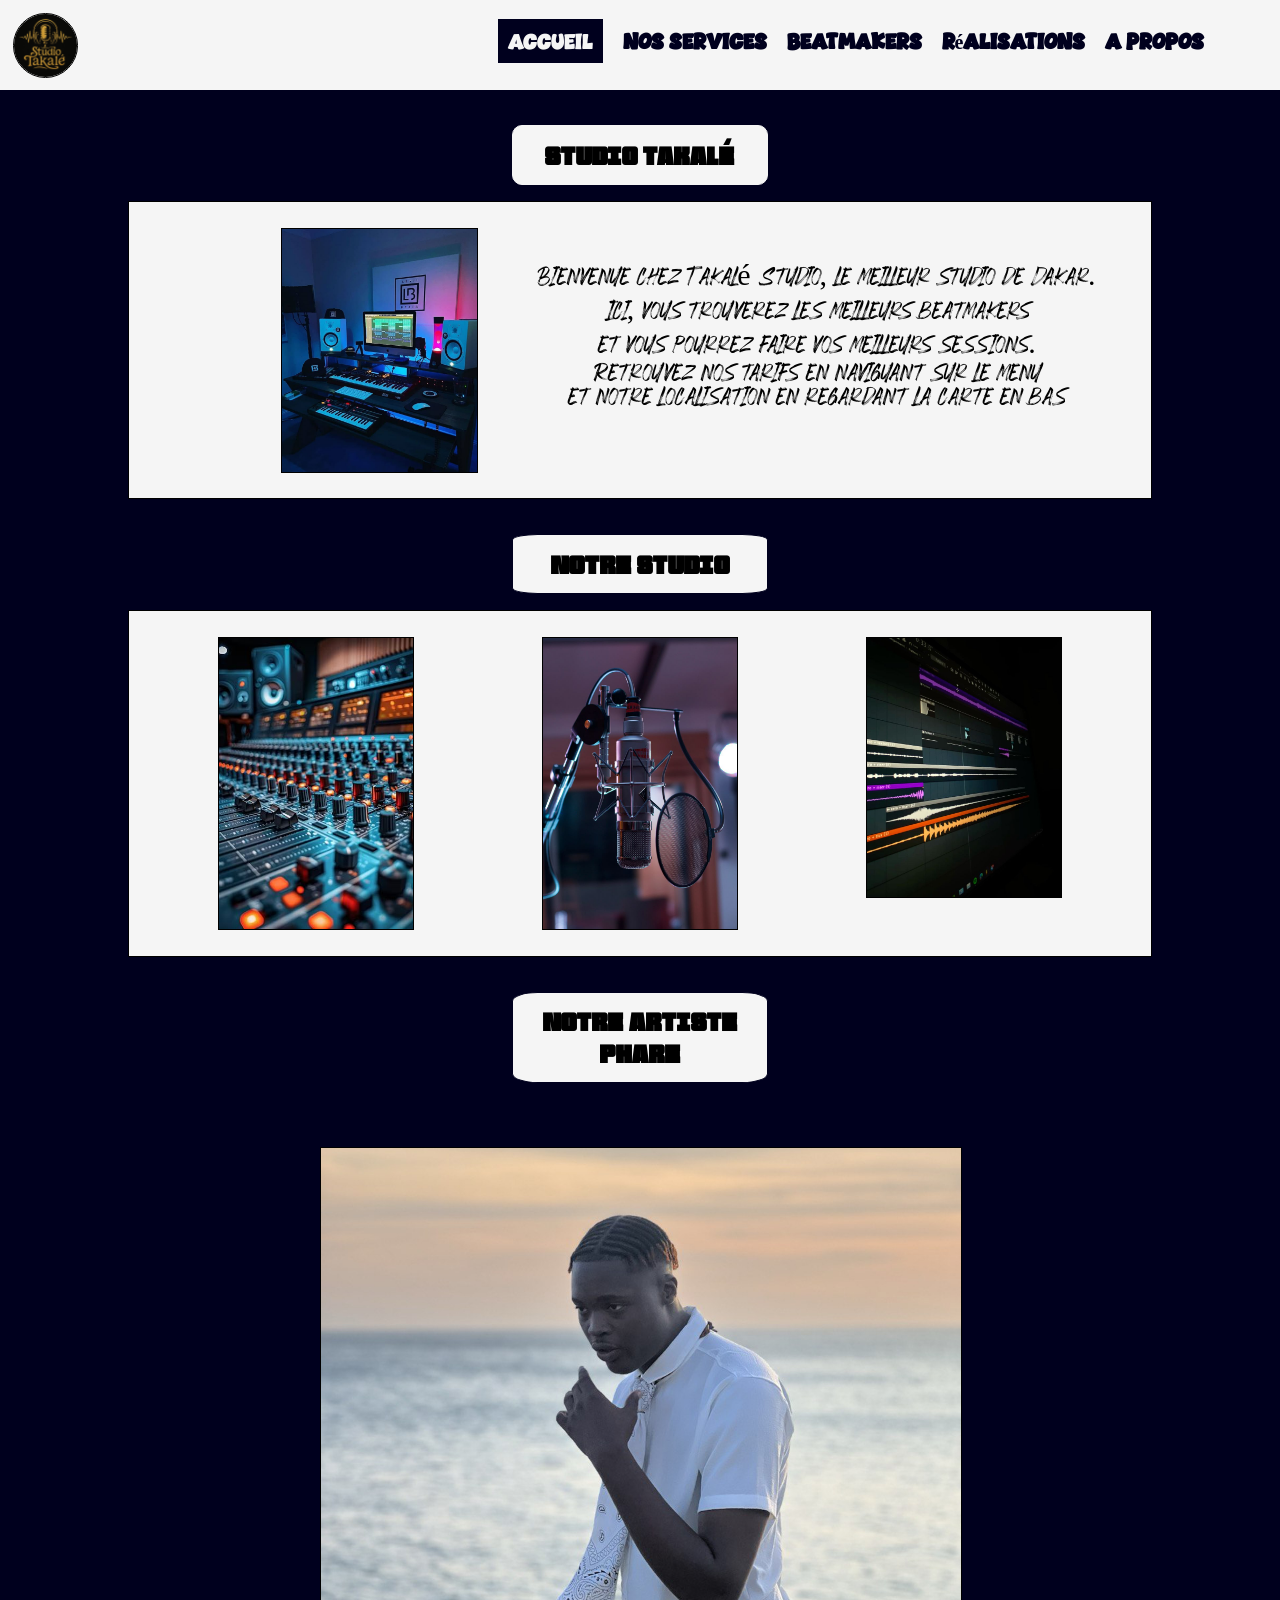
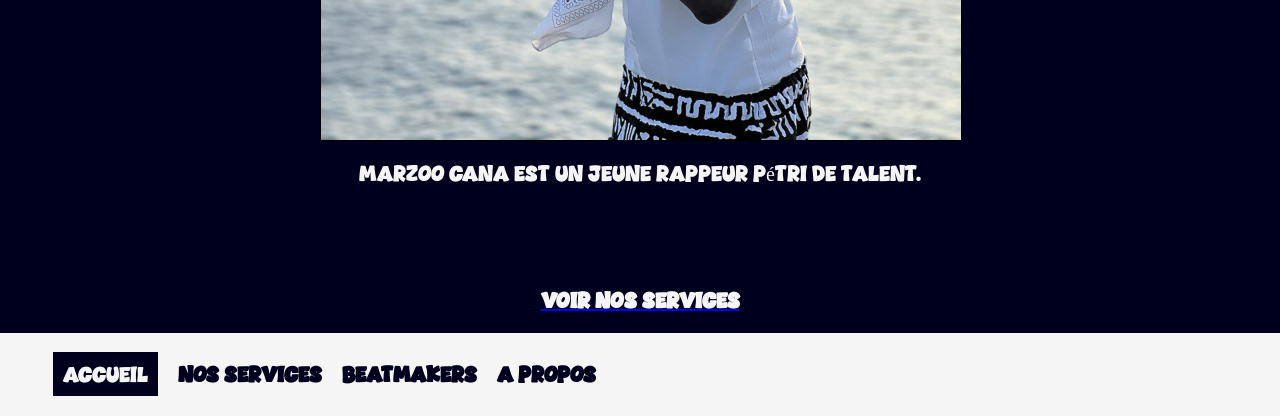
<file: Studio takalé/RoueLibre.html>
<!DOCTYPE html>
<html lang="en">
<head>
    <meta charset="UTF-8">
    <meta name="viewport" content="width=device-width, initial-scale=1.0">
    <link rel="stylesheet" href="style/rouelibre.css">
    <title>Studio Takalé</title>
</head>
<body>
    <div id="haut">
        <img src="Médias/takalé.jpeg" alt="Logo Takalé" id="logo">
        <ul>
        <li id="nav"><a href="RoueLibre.html" class="actual">Accueil</a></li>
        <li id="nav"><a href="rouelibreservices.html" class="a">Nos services</a></li>
        <li id="nav"><a href="rouelibrebeatmakers.html" class="a">Beatmakers</a></li>
        <li id="nav"><a href="rouelibrerealisations.html" class="a">Réalisations</a></li>
        <li id="nav"><a href="rouelibreapropos.html" class="a">A propos</a></li>
        </ul>
    </div>
    <br>
    <h1 class="takale">Studio Takalé</h1>
    <div id="milieu">
        <img src="Médias/10 Modern Home Studio Setups That Nail The Vibe.jfif" alt="" id="studio">
        <p id="description">Bienvenue chez Takalé Studio, le meilleur studio de Dakar. <br>
        Ici, vous trouverez les meilleurs beatmakers <br> et vous pourrez faire vos meilleurs sessions. <br>
        Retrouvez nos tarifs en naviguant sur le menu <br> et notre localisation en regardant la carte en bas</p>
    </div>
    <br>
    <h1>Notre Studio</h1>
    <div id="image">
        <img src="Médias/Ai generated Photos - Download Free High-Quality Pictures _ Freepik.jfif" alt="Un studio moderne">
        <img src="Médias/Best microphones for recording 2023_ top studio mics for instruments, vocals and more.jfif" alt="Des micros de qualité">
        <img src="Médias/beats.jpeg" alt="Des beats de qualité">
    </div>
    <br>
    <div id="artiste">
        <h1>Notre Artiste Phare</h1>
        <img src="Médias/marzoo.jpg" alt="" id="rappeur">
        <p id="maar">Marzoo Cana est un jeune rappeur pétri de talent.</p>
    </div>
    <br>
    <a href="rouelibreservices.html"><h3>VOIR NOS SERVICES</h3></a>
    <div id="haut" class="bas">
        <ul>
        <li id="nav"><a href="RoueLibre.html" class="actual">Accueil</a></li>
        <li id="nav"><a href="rouelibreservices.html" class="a">Nos services</a></li>
        <li id="nav"><a href="rouelibrebeatmakers.html" class="a">Beatmakers</a></li>
        <li id="nav"><a href="rouelibreapropos.html" class="a">A propos</a></li>
        </ul>
    </div>
</body>
</html>
</file>
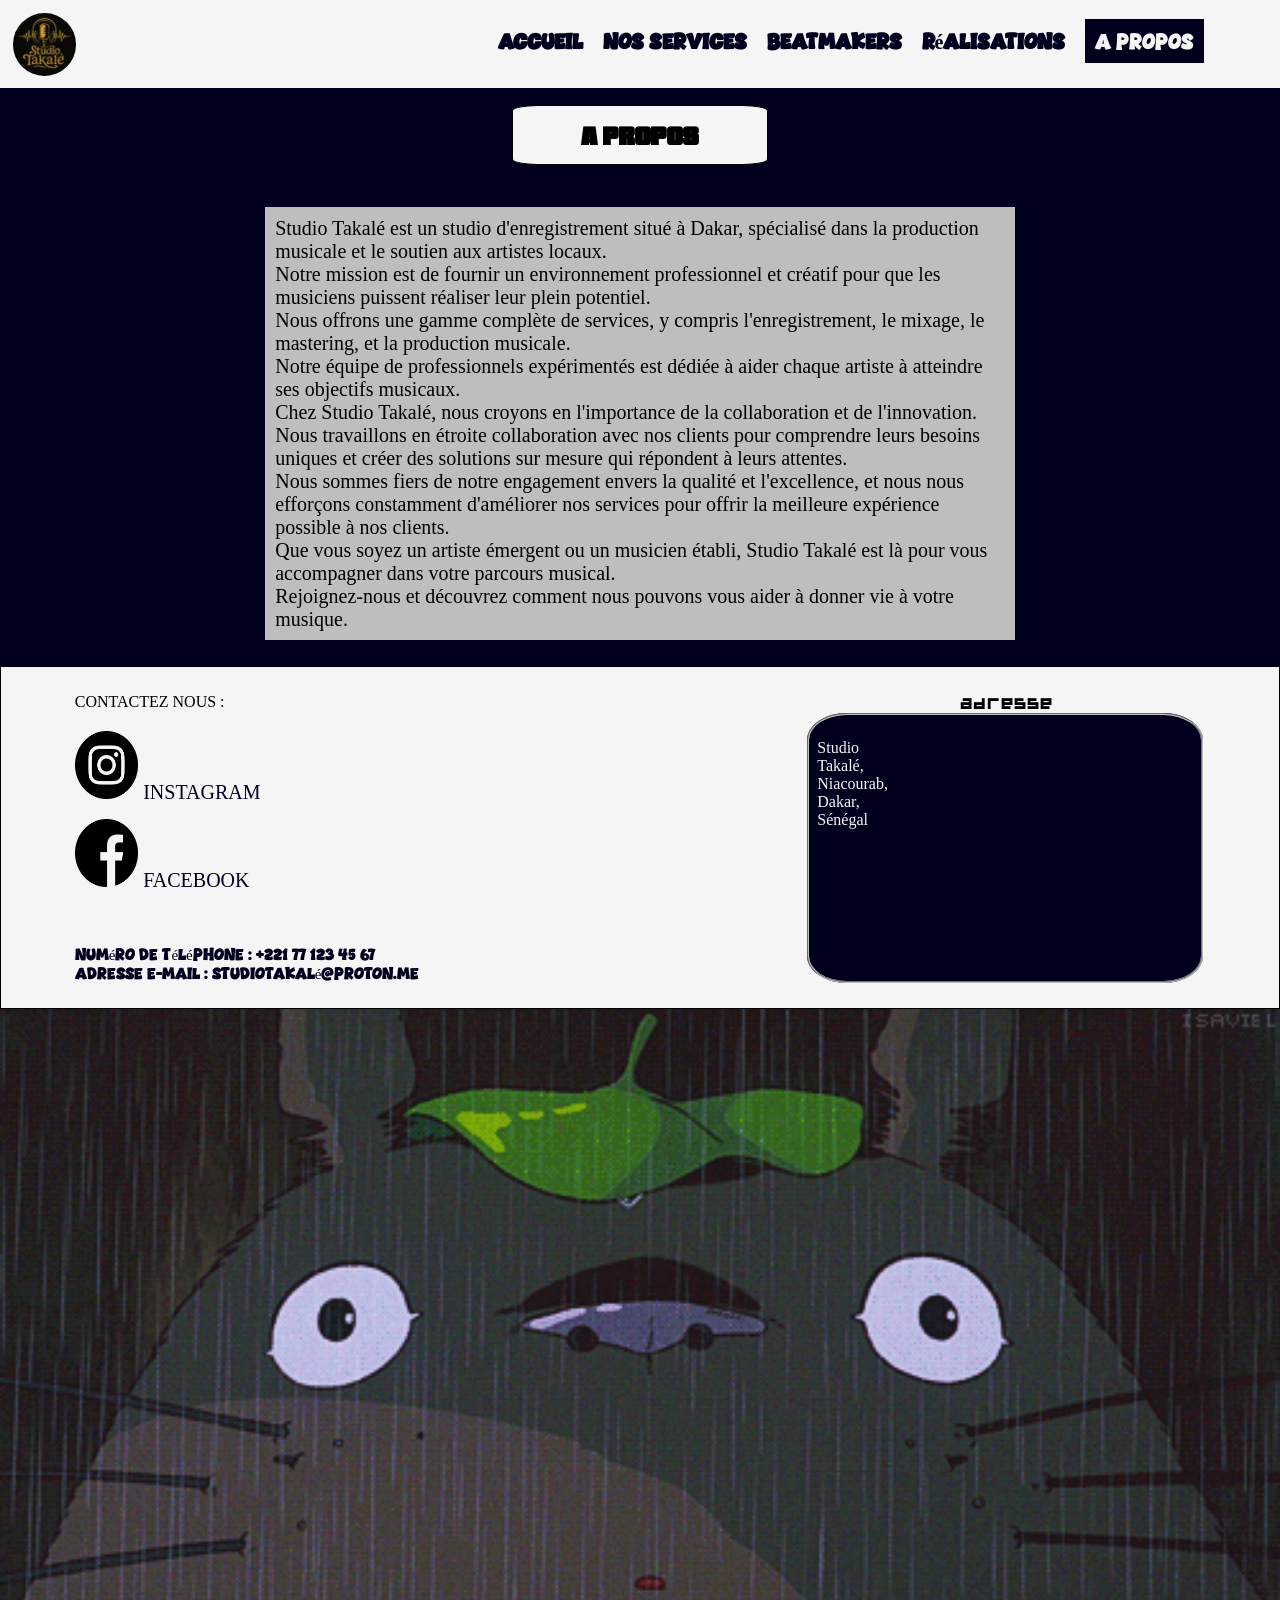
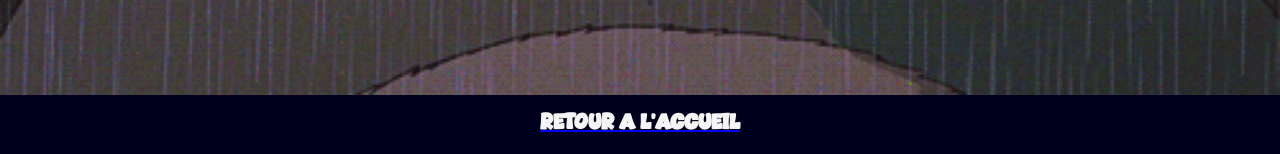
<file: Studio takalé/rouelibreapropos.html>
<!DOCTYPE html>
<html lang="en">
<head>
    <meta charset="UTF-8">
    <meta name="viewport" content="width=device-width, initial-scale=1.0">
    <link rel="stylesheet" href="style/rouelibreapropos.css">
    <title>Studio Takalé - A Propos</title>
</head>
<body>
    <div id="haut">
        <img src="Médias/takalé.jpeg" alt="Logo Takalé" id="logo">
        <ul>
        <li id="nav"><a href="RoueLibre.html" class="a">Accueil</a></li>
        <li id="nav"><a href="rouelibreservices.html" class="a">Nos services</a></li>
        <li id="nav"><a href="rouelibrebeatmakers.html" class="a">Beatmakers</a></li>
        <li id="nav"><a href="rouelibrerealisations.html" class="a">Réalisations</a></li>
        <li id="nav"><a href="rouelibreapropos.html" class="actual">A propos</a></li>
        </ul>
    </div>
    <h1>A Propos</h1>
    <div id="milieu">
    <p class="paragraph">Studio Takalé est un studio d'enregistrement situé à Dakar, spécialisé dans la production musicale et le soutien aux artistes locaux. <br>
     Notre mission est de fournir un environnement professionnel et créatif pour que les musiciens puissent réaliser leur plein potentiel. <br>
    Nous offrons une gamme complète de services, y compris l'enregistrement, le mixage, le mastering, et la production musicale. <br>
     Notre équipe de professionnels expérimentés est dédiée à aider chaque artiste à atteindre ses objectifs musicaux. <br>
    Chez Studio Takalé, nous croyons en l'importance de la collaboration et de l'innovation. <br>
     Nous travaillons en étroite collaboration avec nos clients pour comprendre leurs besoins uniques et créer des solutions sur mesure qui répondent à leurs attentes. <br>
    Nous sommes fiers de notre engagement envers la qualité et l'excellence, et nous nous efforçons constamment d'améliorer nos services pour offrir la meilleure expérience possible à nos clients. <br>
    Que vous soyez un artiste émergent ou un musicien établi, Studio Takalé est là pour vous accompagner dans votre parcours musical. <br>
     Rejoignez-nous et découvrez comment nous pouvons vous aider à donner vie à votre musique.</p>
    </div>
     <div id="fin">
        <div id="social">
            CONTACTEZ NOUS :
        <a href="https://www.instagram.com/joestarr221/" target="_blank"><img src="Médias/instagram.png" alt="" id="reseau"> INSTAGRAM</a>
        <a href="https://www.facebook.com/joestarr221" target="_blank"><img src="Médias/facebook.png" alt="" id="reseau"> FACEBOOK </a>
        <div id="contact">
        Numéro de téléphone : +221 77 123 45 67 <br>
        Adresse e-mail : studiotakalé@proton.me
        </div>
        </div>
    <div id="loc">
   <legend>Adresse</legend>
    <fieldset>
        <p>Studio Takalé,<br>Niacourab, <br> Dakar, <br> Sénégal</p>
    <iframe src="https://www.google.com/maps/embed?pb=!1m17!1m12!1m3!1d3079.1788403001638!2d-17.294761926097543!3d14.782317172604273!2m3!1f0!2f0!3f0!3m2!1i1024!2i768!4f13.1!3m2!1m1!2zMTTCsDQ2JzU2LjMiTiAxN8KwMTcnMzEuOSJX!5e1!3m2!1sfr!2ssn!4v1769126855887!5m2!1sfr!2ssn" width="300" height="250" style="border:0;" allowfullscreen="" loading="lazy" referrerpolicy="no-referrer-when-downgrade"></iframe>
    </fieldset>
</div>
</div>
<img src="Médias/3911.gif" alt="" width="100%" height="100%" id="gif">
<footer>
        <a href="rouelibre.html"><h3>RETOUR A L'ACCUEIL</h3></a>
    </footer>
</body>
</html>
</file>
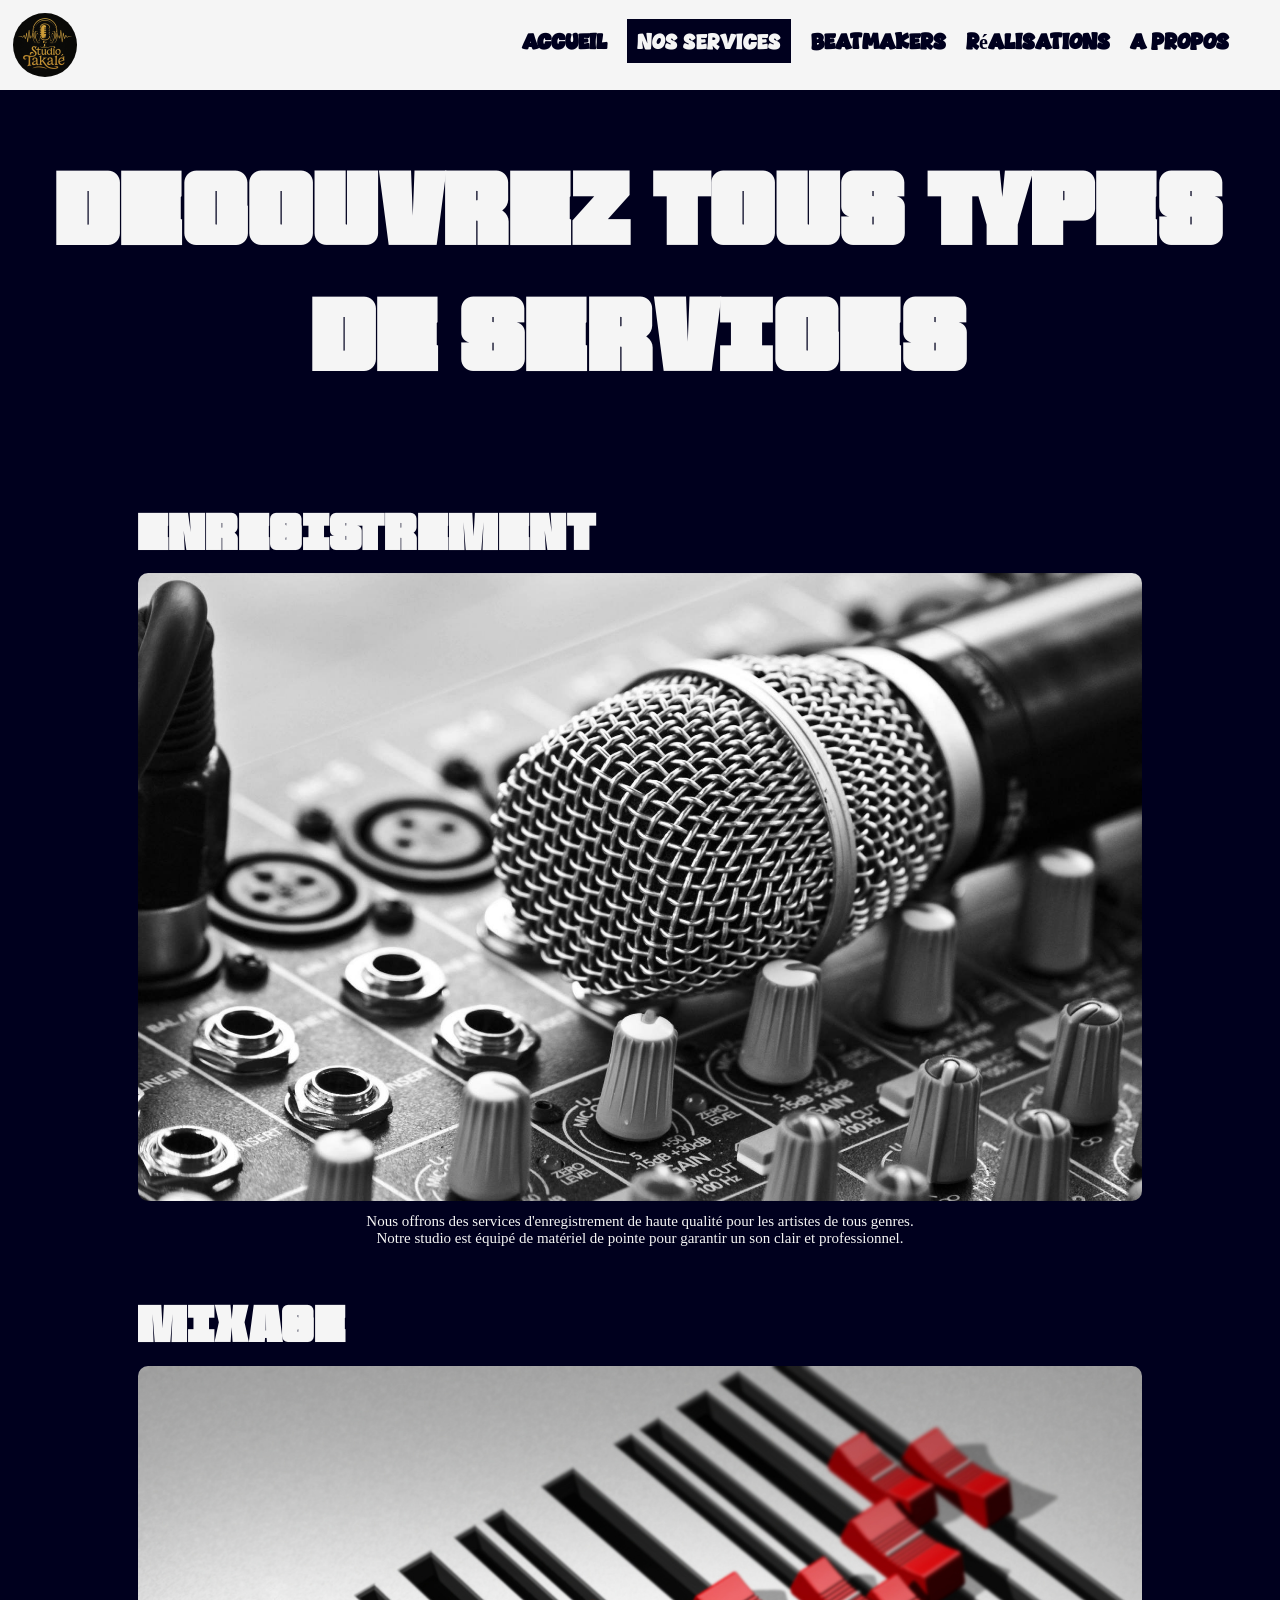
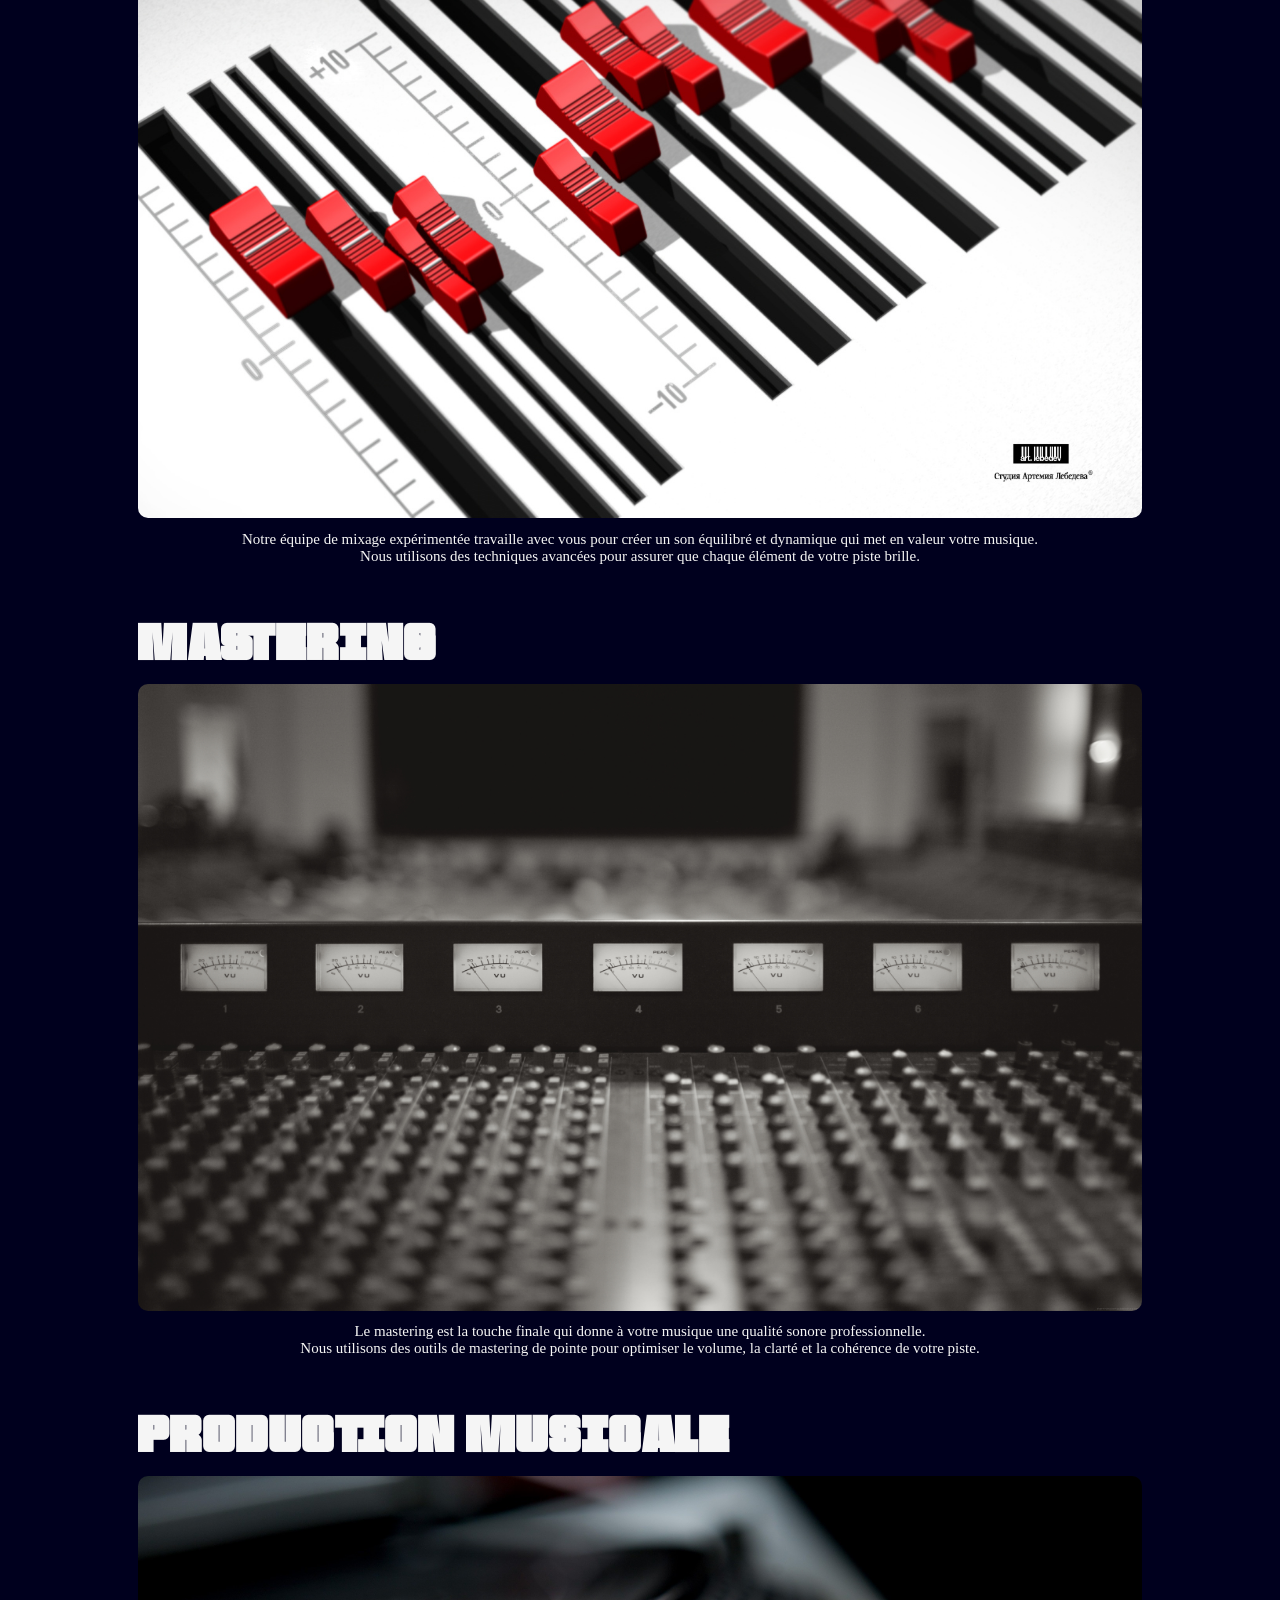
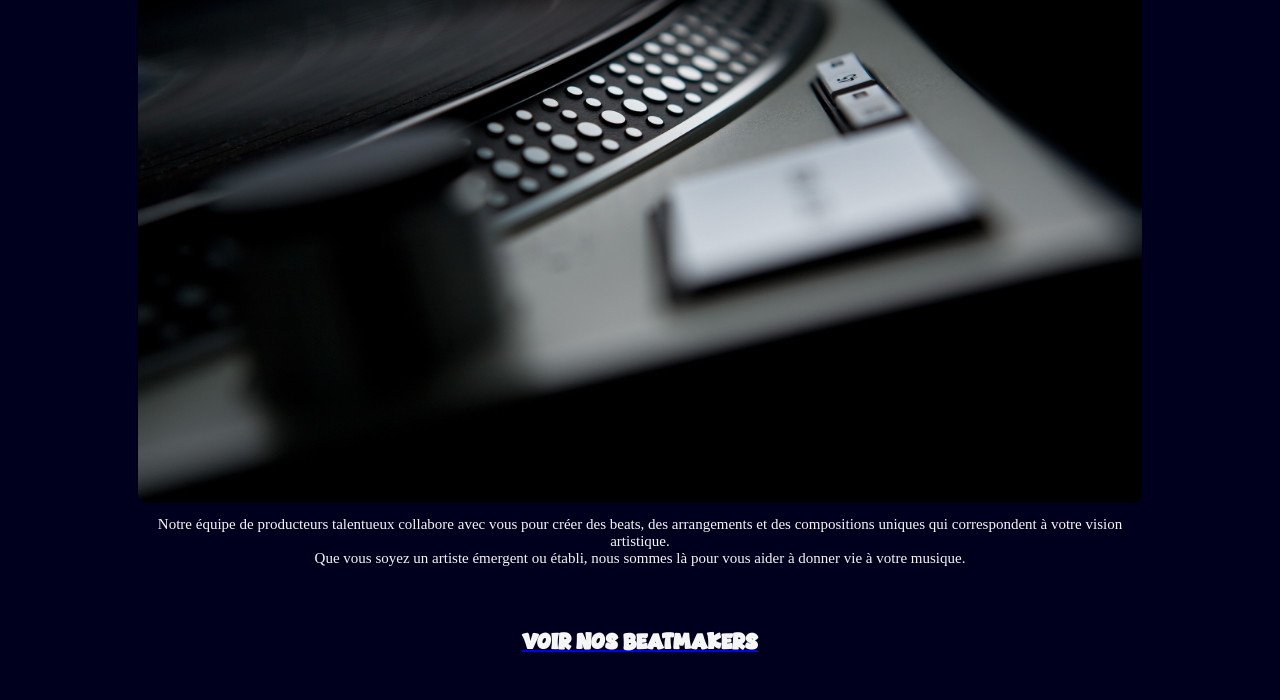
<file: Studio takalé/rouelibreservices.html>
<!DOCTYPE html>
<html lang="en">
<head>
    <meta charset="UTF-8">
    <meta name="viewport" content="width=device-width, initial-scale=1.0">
    <link rel="stylesheet" href="style/rouelibreservices.css">
    <title>Studio Takalé - Nos Services</title>
</head>
<body>
    <div id="haut">
        <img src="Médias/takalé.jpeg" alt="Logo Takalé" id="logo">
        <ul>
        <li id="nav"><a href="RoueLibre.html" class="a">Accueil</a></li>
        <li id="nav"><a href="rouelibreservices.html" class="actual">Nos services</a></li>
        <li id="nav"><a href="rouelibrebeatmakers.html" class="a">Beatmakers</a></li>
        <li id="nav"><a href="rouelibrerealisations.html" class="a">Réalisations</a></li>
        <li id="nav"><a href="rouelibreapropos.html" class="a">A propos</a></li>
        </ul>
    </div>
    <h1>DECOUVREZ TOUS TYPES DE SERVICES</h1>
    <div id="milieu">
        <div class="service">
            <h2>ENREGISTREMENT</h2>
            <div class="container">
                <div class="text">Cliquez pour réserver</div>
           <a href="https://wa.me/221784845711" target="_blank"><img src="Médias/417448.jpg" alt=""></a>
           </div>
            <p>Nous offrons des services d'enregistrement de haute qualité pour les artistes de tous genres. <br> Notre studio est équipé de matériel de pointe pour garantir un son clair et professionnel.</p>
        </div>
        <br>
        <div class="service">
            <h2>MIXAGE</h2>
            <div class="container">
                <div class="text">Cliquez pour réserver</div>
             <a href="https://wa.me/221784845711" target="_blank"><img src="Médias/producer.jpg" alt=""></a>
                </div>
            <p>Notre équipe de mixage expérimentée travaille avec vous pour créer un son équilibré et dynamique qui met en valeur votre musique. <br> Nous utilisons des techniques avancées pour assurer que chaque élément de votre piste brille.</p>
        </div>
        <br>
        <div class="service">
            <h2>MASTERING</h2>
            <div class="container">
                <div class="text">Cliquez pour réserver</div>
            <a href="https://wa.me/221784845711" target="_blank"><img src="Médias/478769.jpg" alt=""></a>
                
            <p>Le mastering est la touche finale qui donne à votre musique une qualité sonore professionnelle. <br> Nous utilisons des outils de mastering de pointe pour optimiser le volume, la clarté et la cohérence de votre piste.</p>
        </div>
        <br>
        <div class="service">
            <h2>PRODUCTION MUSICALE</h2>
            <div class="container">
                <div class="text">Cliquez pour réserver</div>
            <a href="https://wa.me/221784845711" target="_blank"><img src="Médias/187062.jpg" alt=""></a>
                </div>
            <p>Notre équipe de producteurs talentueux collabore avec vous pour créer des beats, des arrangements et des compositions uniques qui correspondent à votre vision artistique. <br> Que vous soyez un artiste émergent ou établi, nous sommes là pour vous aider à donner vie à votre musique.</p>
        </div>
        <a href="rouelibrebeatmakers.html"><h3>VOIR NOS BEATMAKERS</h3></a>
</body>
</html>
</file>
<file: Studio takalé/style/rouelibre.css>
@font-face {
    font-family: 'Highest';
    src: url(/fonts/Highest\ PERSONAL\ USE\ ONLY!.ttf);
}

@font-face {
    font-family: 'Jordan';
    src: url(/fonts/KGTeacherJordan.ttf);
}

@font-face {
    font-family: 'Beatbox';
    src: url(/fonts/beatbox_.ttf);
}

@font-face {
    font-family: 'Beatib';
    src: url(/fonts/beatib__.ttf);
}

@font-face {
    font-family: 'Hardbeat';
    src: url(/fonts/Hardbeat.ttf);
}

@font-face {
    font-family: 'TrapMusic';
    src: url(/fonts/TrapMusic.ttf);
}

@font-face {
    font-family: 'WorshipMusic';
    src: url(/fonts/Worship\ Music.ttf);
}

@font-face {
    font-family: 'Showpop';
    src: url(/fonts/Showpop.ttf);

}
body{
    margin: 0;
    background-color: rgb(0, 0, 30);
}

#logo{
    width: 5%;
    height: 15%;
    border-radius: 50%;
}

#studio{
    width: 20%;
    height: 1%;
    margin-left: 10%;
}

#haut{
    display: flex;
    justify-content: space-between;
    background-color: whitesmoke;
    padding: 1%;
}

#milieu {
    display: flex;
    justify-content: space-around;
    background-color: whitesmoke;
    padding: 2%;
    margin-left: 10%;
    margin-right: 10%;
    border: 1px solid black;
}

.takale{
    border: 1px solid whitesmoke;
    border-radius: 10px;
}

#description{
   align-items: center;
    text-align: center;
    font-family: 'Hardbeat';
    font-size: 30px;
    animation: changeFont 1s linear infinite;
}

@keyframes changeFont {
  0% { font-family: 'Arial', sans-serif; }
  33% { font-family:'Times New Roman', Times, serif;}
  66% { font-family: 'Georgia', serif; }
  100% { font-family: 'Arial', sans-serif; }
}

#image{
    display: flex;
    justify-content: space-around;
    background-color: whitesmoke;
    padding: 2%;
    margin-left: 10%;
    margin-right: 10%;
    border: 1px solid black;
}

img{
    width: 20%;
    height: 5%;
    border: 1px solid black;
}

img:hover {
    transform: scale(1.05);
    opacity: 0.8;
}

.a{
    text-decoration: none;
    color: rgb(0, 0, 30);
    font-size: 20px;
    font-family: 'Showpop';
}

.a:hover{
    text-decoration: underline;
    text-decoration-color: rgb(0, 0, 30);
    text-decoration-style:solid;
}

.actual {
    background-color: rgb(0, 0, 30);
    padding: 10px;
    text-decoration: none;
    color: whitesmoke;
    font-size: 20px;
    font-family: 'Showpop';
    font-weight: normal;
}

h1{
    text-align: center;
    background-color: whitesmoke;
    padding: 1%;
    margin-left: 40%;
    margin-right: 40%;
    border-radius: 10%;
    border: 1px solid rgb(0, 0, 30);
    font-family: 'HIGHEST';
    font-size: 25px;
}

li{
    list-style: none;
    font-family: 'Showpop';
    text-wrap: unset;
    font-weight: bold;
}

ul{
    display: flex;
    justify-content: space-around;
    background-color: whitesmoke;
    margin-right: 5%;
    gap: 20px;
}

h3{
    text-align: center;
    color: whitesmoke;
    font-family: 'SHOWPOP';
    font-size: 20px;
    margin-top: 5%;
    }

#rappeur{
    display: flex;
    width: 50%;
    height: 50%;
    justify-content: center;
    margin-left: 25%;
    margin-top: 5%;
}

#maar{
    text-align: center;
    color: whitesmoke;
    font-family: 'SHOWPOP';
    font-size: 20px;
}

h3:hover {
    transform: scale(1.05);
    opacity: 0.8;
}

@media only screen and (min-device-width : 320px) and (max-device-width : 480px) {

    #haut{
        align-items: center;
    }

    #haut ul li a{
        font-size: 5px;
    }

    #haut ul {
        gap: 10px;
        font-size: 5px;
    }

    #image {
        display: flex;
        width: 75%;
    }
    
    #description {
        font-size: 8px;
    }

    h1{
        font-size: 10px;
    }
}
</file>
<file: Studio takalé/style/rouelibreapropos.css>
@font-face {
    font-family: 'Highest';
    src: url(/fonts/Highest\ PERSONAL\ USE\ ONLY!.ttf);
}

@font-face {
    font-family: 'Jordan';
    src: url(/fonts/KGTeacherJordan.ttf);
}

@font-face {
    font-family: 'Beatbox';
    src: url(/fonts/beatbox_.ttf);
}

@font-face {
    font-family: 'Beatib';
    src: url(/fonts/beatib__.ttf);
}

@font-face {
    font-family: 'Hardbeat';
    src: url(/fonts/Hardbeat.ttf);
}

@font-face {
    font-family: 'TrapMusic';
    src: url(/fonts/TrapMusic.ttf);
}

@font-face {
    font-family: 'WorshipMusic';
    src: url(/fonts/Worship\ Music.ttf);
}

@font-face {
    font-family: 'Showpop';
    src: url(/fonts/Showpop.ttf);

}

@font-face {
    font-family: 'FreshLemonade';
    src: url(/fonts/Fresh\ Lemonade\ -\ Personal\ Use.otf);
}

body {
    background-color: rgb(0, 0, 30);
    margin: 0;
}

.paragraph {
    background-color: rgb(190, 190, 190);
    padding: 1%;
    margin : 0;
    font-size: 20px;
    width: 75%;
}

#milieu {
   display: flex;
    justify-content: space-around;
    background-color: rgb(0, 0, 30);
    padding: 2%;
    margin-left: 10%;
    margin-right: 10%;
}

#fin{
    display: flex;
    justify-content: space-around;
    background-color: whitesmoke;
    padding: 2%;
    border: 1px solid black;
}  

form{
    border : none;

}

fieldset{
    padding: 2%;
    border-radius: 10%;
}

legend{
    font-family: 'BEATBOX';
    font-weight: bold;
    text-align: center;
    font-size: 20px;
}

label{
    font-family: 'WorshipMusic';
}

#haut{
    display: flex;
    justify-content: space-between;
    background-color: whitesmoke;
    padding: 1%;
}


h1{
    text-align: center;
    background-color: whitesmoke;
    padding: 1%;
    margin-left: 40%;
    margin-right: 40%;
    border-radius: 10%;
    border: 1px solid black;
    font-family: 'HIGHEST';
    font-size: 25px;
}

h2{
    text-align: center;
    font-family: 'HIGHEST';
    font-size: 20px;
}

#logo{
    width: 5%;
    height: 15%;
    border-radius: 50%;
}

#nav .a{
    text-decoration: none;
        color: rgb(0, 0, 30);
        font-family: 'Showpop';
        font-size: 20px;
}

#nav .a:hover{
    text-decoration: underline;
    text-decoration-color: rgb(0, 0, 30);
    text-decoration-style:solid;
}

.actual {
    background-color: rgb(0, 0, 30);
    text-decoration: none;
    color: whitesmoke;
    font-family: 'Showpop';
    font-size: 20px;
    padding: 10px;
     font-weight: normal;
}

li{
    list-style: none;
    font-family: 'Showpop';
    text-wrap: unset;
    font-weight: bold;
}

ul{
    display: flex;
    justify-content: space-around;
    background-color: whitesmoke;
    margin-right: 5%;
    gap: 20px;
}

footer{
    display: flex;
    justify-content: space-around;
    background-color: rgb(0, 0, 30);
}

h3{
    text-align: center;
    color: whitesmoke;
    font-family: 'SHOWPOP';
    font-size: 20px;
    margin-top: 5%;
    }

    h3:hover {
    transform: scale(1.05);
    opacity: 0.8;
}

iframe{
    display: flex;
    border: 1px solid black;
    border-radius: 10%;
    justify-content: center;
}

fieldset{
    display: flex;
    justify-content: center;
    background-color: rgb(0, 0, 30);
    color: whitesmoke;
}

#reseau{
    width: 10%;
    height: 100%;
}

#social{
    display: flex;
    flex-direction: column;
    gap: 20px;
    justify-content: center;
}

#social a{
    text-decoration: none;
    color: rgb(0, 0, 30);
    font-size: 20px;
}

#contact{
    font-family: 'SHOWPOP';
    font-size: 15px;
    color: rgb(0, 0, 30);
    display: flex;
    margin-top: auto;
    margin-bottom: 0;
}

@media only screen and (min-device-width : 320px) and (max-device-width : 480px) {
    #milieu {
        flex-direction: column;
        align-items: center;
    }

    #image {
        display: flex;
        width: 75%;
    }
    
    .paragraph {
        font-size: 10px;
        width: 100%;
    }

    #haut{
        align-items: center;
    }

    #haut ul li .a, .actual {
        font-size: 5px;
    }

    #haut ul {
        gap: 10px;
        font-size: 5px;
    }

    h1{
        margin-top: 20px;
        font-size: 20px;
        text-align: center;
    }

    h3{
        font-size: 10px;
    }

    #fin{
        flex-direction: column;
        align-items: center;
        font-size: 10px;
    }

    #fin a, img{
        font-size: 10px;
        width: 50%;
    }

    #contact{
        font-size: 10px;
        justify-content: end;
        position: relative;
        bottom: 50px;
    }

    #gif{
        width: 100%;
    }

    iframe{
        width: 50%;
        height: 50%;
    }

    fieldset{
        width: 80%;
        height: 100%;
        justify-content: center;
    }

    #loc{
        justify-content: center;
    }
}
</file>
<file: Studio takalé/style/rouelibreservices.css>
@font-face {
    font-family: 'Highest';
    src: url(/fonts/Highest\ PERSONAL\ USE\ ONLY!.ttf);
}

@font-face {
    font-family: 'Jordan';
    src: url(/fonts/KGTeacherJordan.ttf);
}

@font-face {
    font-family: 'Beatbox';
    src: url(/fonts/beatbox_.ttf);
}

@font-face {
    font-family: 'Beatib';
    src: url(/fonts/beatib__.ttf);
}

@font-face {
    font-family: 'Hardbeat';
    src: url(/fonts/Hardbeat.ttf);
}

@font-face {
    font-family: 'TrapMusic';
    src: url(/fonts/TrapMusic.ttf);
}

@font-face {
    font-family: 'WorshipMusic';
    src: url(/fonts/Worship\ Music.ttf);
}

@font-face {
    font-family: 'Showpop';
    src: url(/fonts/Showpop.ttf);
}
    
body {
    background-color: rgb(0, 0, 30);
    margin: 0;
}

#haut{
    display: flex;
    justify-content: space-between;
    background-color: whitesmoke;
    padding: 1%;
    position: fixed;
    width: 100%;
    top: 0;
    z-index: 1;
}

#logo{
    width: 5%;
    height: 15%;
    border-radius: 50%;
}

#nav .a{
    text-decoration: none;
        color: rgb(0, 0, 30);
        font-family: 'Showpop';
        font-size: 20px;
}

#nav .a:hover{
    text-decoration: underline;
    text-decoration-color: rgb(0, 0, 30);
    text-decoration-style:solid;
}

.actual {
    background-color: rgb(0, 0, 30);
    text-decoration: none;
    color: whitesmoke;
    font-family: 'Showpop';
    font-size: 20px;
    padding: 10px;
     font-weight: normal;
}

li{
    list-style: none;
    font-family: 'Showpop';
    text-wrap: unset;
    font-weight: bold;
}

ul{
    display: flex;
    justify-content: space-around;
    background-color: whitesmoke;
    margin-right: 5%;
    gap: 20px;
}

h1{
    text-align: center;
    color: whitesmoke;
    padding: 1%;
    font-family: 'HIGHEST';
    font-size: 100px;
    margin-top: 10%;
}

#milieu{
    color: whitesmoke;
    padding: 1%;
     margin-top: 1%;
     margin-bottom: 1%;
}

h2{
    text-align: left;
    color: whitesmoke;
    font-family: 'HIGHEST';
    font-size: 50px;
    margin-top: 1%;
    margin-bottom: 1%;
    margin-left: 10%;
    margin-right: 10%;
    }

div p{
    text-align: center;
    color: whitesmoke;
    font-size: 15px;
    margin-top: 1%;
    margin-bottom: 1%;
     margin-left: 10%;
     margin-right: 10%;
     font-family:Georgia, 'Times New Roman', Times, serif;
}

#milieu img{
    display: flex;
    margin-left: auto;
    margin-right: auto;
    width: 80%;
    height: 60%;
    border-radius: 10px;
    justify-content: center;
}

.container:hover img{
    opacity: 25%;
}

.container {
    position: relative;
}

.text{
    position: absolute;
    top: 0;
    bottom: 0;
    left: 0;
    right: 0;
    display: flex;
    justify-content: center;
    align-items: center;
    color: whitesmoke;
    font-size: 20px;
    opacity: 0;
}

.container:hover .text {
    color: white;
    opacity: 100%;
}

h3{
    text-align: center;
    color: whitesmoke;
    font-family: 'SHOWPOP';
    font-size: 20px;
    margin-top: 5%;
    }

    img:hover {
    transform: scale(1.05);
    opacity: 0.8;
}

h3:hover {
    transform: scale(1.05);
    opacity: 0.8;
}

@media only screen and (min-device-width : 320px) and (max-device-width : 480px) {
    h1 {
        margin-top: 75px;
        font-size: 50px;
    }
    
    h2 {
        font-size: 20px;
    }

    #milieu p {
        font-size: 10px;
    }

    #haut{
        align-items: center;
    }

    #haut ul li .a, .actual {
        font-size: 5px;
    }

    #haut ul {
        gap: 10px;
        font-size: 5px;
    }
}
</file>
